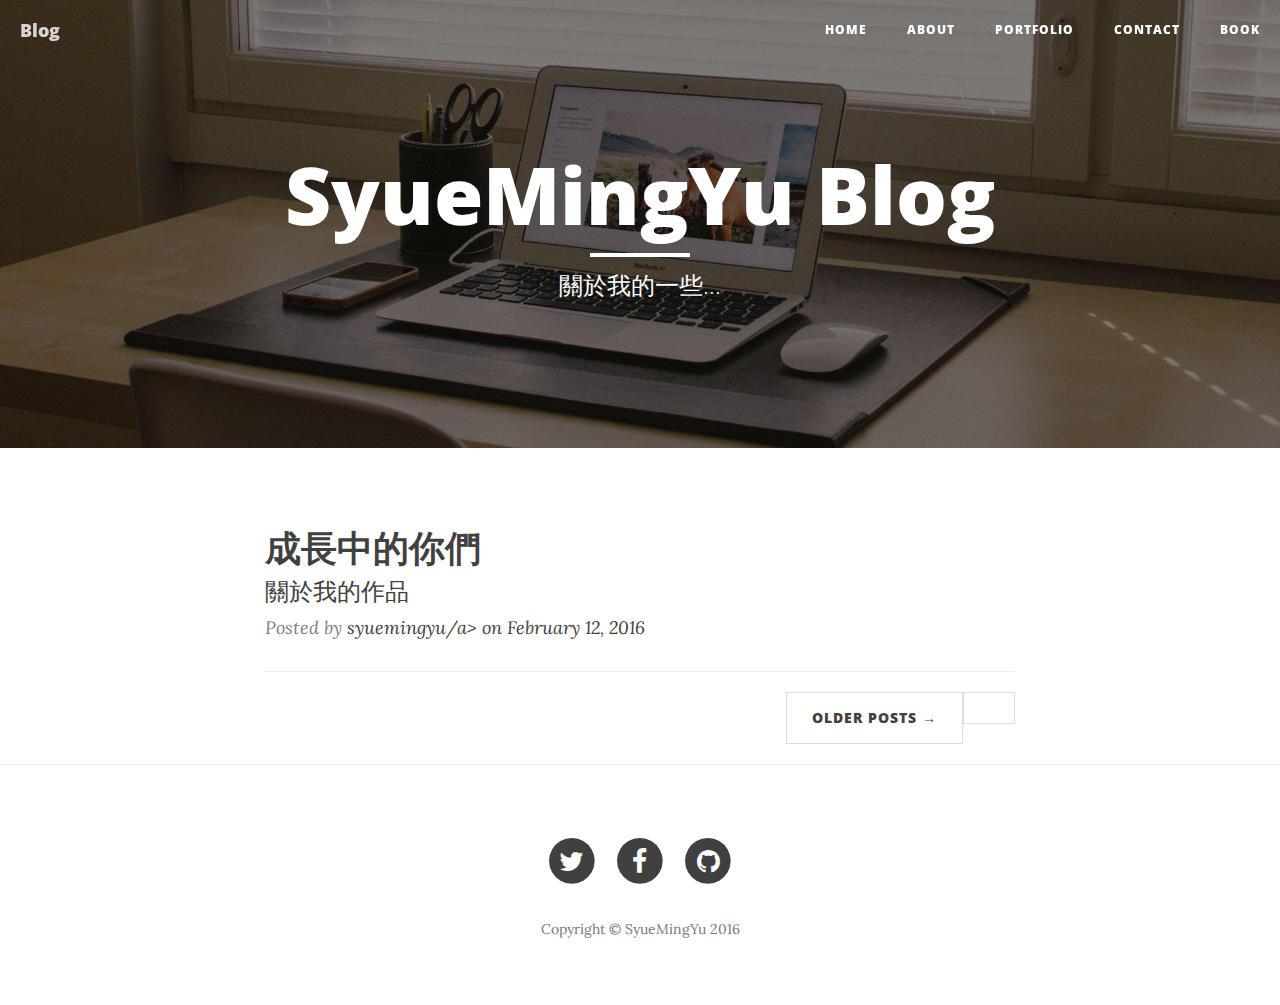
<file: index.html>
<!DOCTYPE html>
<html lang="en">

<head>

    <meta charset="utf-8">
    <meta http-equiv="X-UA-Compatible" content="IE=edge">
    <meta name="viewport" content="width=device-width, initial-scale=1">
    <meta name="description" content="">
    <meta name="author" content="">

    <title>Clean Blog</title>

    <!-- Bootstrap Core CSS -->
    <link href="css/bootstrap.min.css" rel="stylesheet">

    <!-- Custom CSS -->
    <link href="css/clean-blog.min.css" rel="stylesheet">

    <!-- Custom Fonts -->
    <link href="http://maxcdn.bootstrapcdn.com/font-awesome/4.1.0/css/font-awesome.min.css" rel="stylesheet" type="text/css">
    <link href='http://fonts.googleapis.com/css?family=Lora:400,700,400italic,700italic' rel='stylesheet' type='text/css'>
    <link href='http://fonts.googleapis.com/css?family=Open+Sans:300italic,400italic,600italic,700italic,800italic,400,300,600,700,800' rel='stylesheet' type='text/css'>

    <!-- HTML5 Shim and Respond.js IE8 support of HTML5 elements and media queries -->
    <!-- WARNING: Respond.js doesn't work if you view the page via file:// -->
    <!--[if lt IE 9]>
        <script src="https://oss.maxcdn.com/libs/html5shiv/3.7.0/html5shiv.js"></script>
        <script src="https://oss.maxcdn.com/libs/respond.js/1.4.2/respond.min.js"></script>
    <![endif]-->

</head>

<body>

    <!-- Navigation -->
    <nav class="navbar navbar-default navbar-custom navbar-fixed-top">
        <div class="container-fluid">
            <!-- Brand and toggle get grouped for better mobile display -->
            <div class="navbar-header page-scroll">
                <button type="button" class="navbar-toggle" data-toggle="collapse" data-target="#bs-example-navbar-collapse-1">
                    <span class="sr-only">Toggle navigation</span>
                    <span class="icon-bar"></span>
                    <span class="icon-bar"></span>
                    <span class="icon-bar"></span>
                </button>
                <a class="navbar-brand" href="index.html">Blog</a>
            </div>

            <!-- Collect the nav links, forms, and other content for toggling -->
            <div class="collapse navbar-collapse" id="bs-example-navbar-collapse-1">
                <ul class="nav navbar-nav navbar-right">
                    <li>
                        <a href="index.html">Home</a>
                    </li>
                    <li>
                        <a href="about.html">About</a>
                    </li>
                    <li>
                        <a href="post.html">Portfolio</a>
                    </li>
                    <li>
                        <a href="contact.html">Contact</a>
                    </li>
                    <li>
                        <a href="http://esz13555.github.io/esz135888.github.io/literature.html">Book</a>
                    </li>
                </ul>
            </div>
            <!-- /.navbar-collapse -->
        </div>
        <!-- /.container -->
    </nav>

    <!-- Page Header -->
    <!-- Set your background image for this header on the line below. -->
    <header class="intro-header" style="background-image: url('img/home-bg.jpg')">
        <div class="container">
            <div class="row">
                <div class="col-lg-8 col-lg-offset-2 col-md-10 col-md-offset-1">
                    <div class="site-heading">
                        <h1>SyueMingYu Blog</h1>
                        <hr class="small">
                        <span class="subheading">關於我的一些...</span>
                    </div>
                </div>
            </div>
        </div>
    </header>

    <!-- Main Content -->
    <div class="container">
        <div class="row">
            <div class="col-lg-8 col-lg-offset-2 col-md-10 col-md-offset-1">
                <div class="post-preview">
                    <a href="post.html">
                        <h2 class="post-title">
                            成長中的你們
                        </h2>
                        <h3 class="post-subtitle">
                            關於我的作品
                        </h3>
                    </a>
                    <p class="post-meta">Posted by <a href="#">syuemingyu/a> on February 12, 2016</p>
                </div>
                <hr>
                
                <!-- Pager -->
                <ul class="pager">
                    <li class="next">
                        <a href="#">Older Posts &rarr;</a>
                    </li>
                </ul>
            </div>
        </div>
    </div>

    <hr>

    <!-- Footer -->
    <footer>
        <div class="container">
            <div class="row">
                <div class="col-lg-8 col-lg-offset-2 col-md-10 col-md-offset-1">
                    <ul class="list-inline text-center">
                        <li>
                            <a href="#">
                                <span class="fa-stack fa-lg">
                                    <i class="fa fa-circle fa-stack-2x"></i>
                                    <i class="fa fa-twitter fa-stack-1x fa-inverse"></i>
                                </span>
                            </a>
                        </li>
                        <li>
                            <a href="https://www.facebook.com/profile.php?id=100001984587696">
                                <span class="fa-stack fa-lg">
                                    <i class="fa fa-circle fa-stack-2x"></i>
                                    <i class="fa fa-facebook fa-stack-1x fa-inverse"></i>
                                </span>
                            </a>
                        </li>
                        <li>
                            <a href="#">
                                <span class="fa-stack fa-lg">
                                    <i class="fa fa-circle fa-stack-2x"></i>
                                    <i class="fa fa-github fa-stack-1x fa-inverse"></i>
                                </span>
                            </a>
                        </li>
                    </ul>
                    <p class="copyright text-muted">Copyright &copy; SyueMingYu 2016</p>
                </div>
            </div>
        </div>
    </footer>

    <!-- jQuery -->
    <script src="js/jquery.js"></script>

    <!-- Bootstrap Core JavaScript -->
    <script src="js/bootstrap.min.js"></script>

    <!-- Custom Theme JavaScript -->
    <script src="js/clean-blog.min.js"></script>

</body>

</html>
</file>
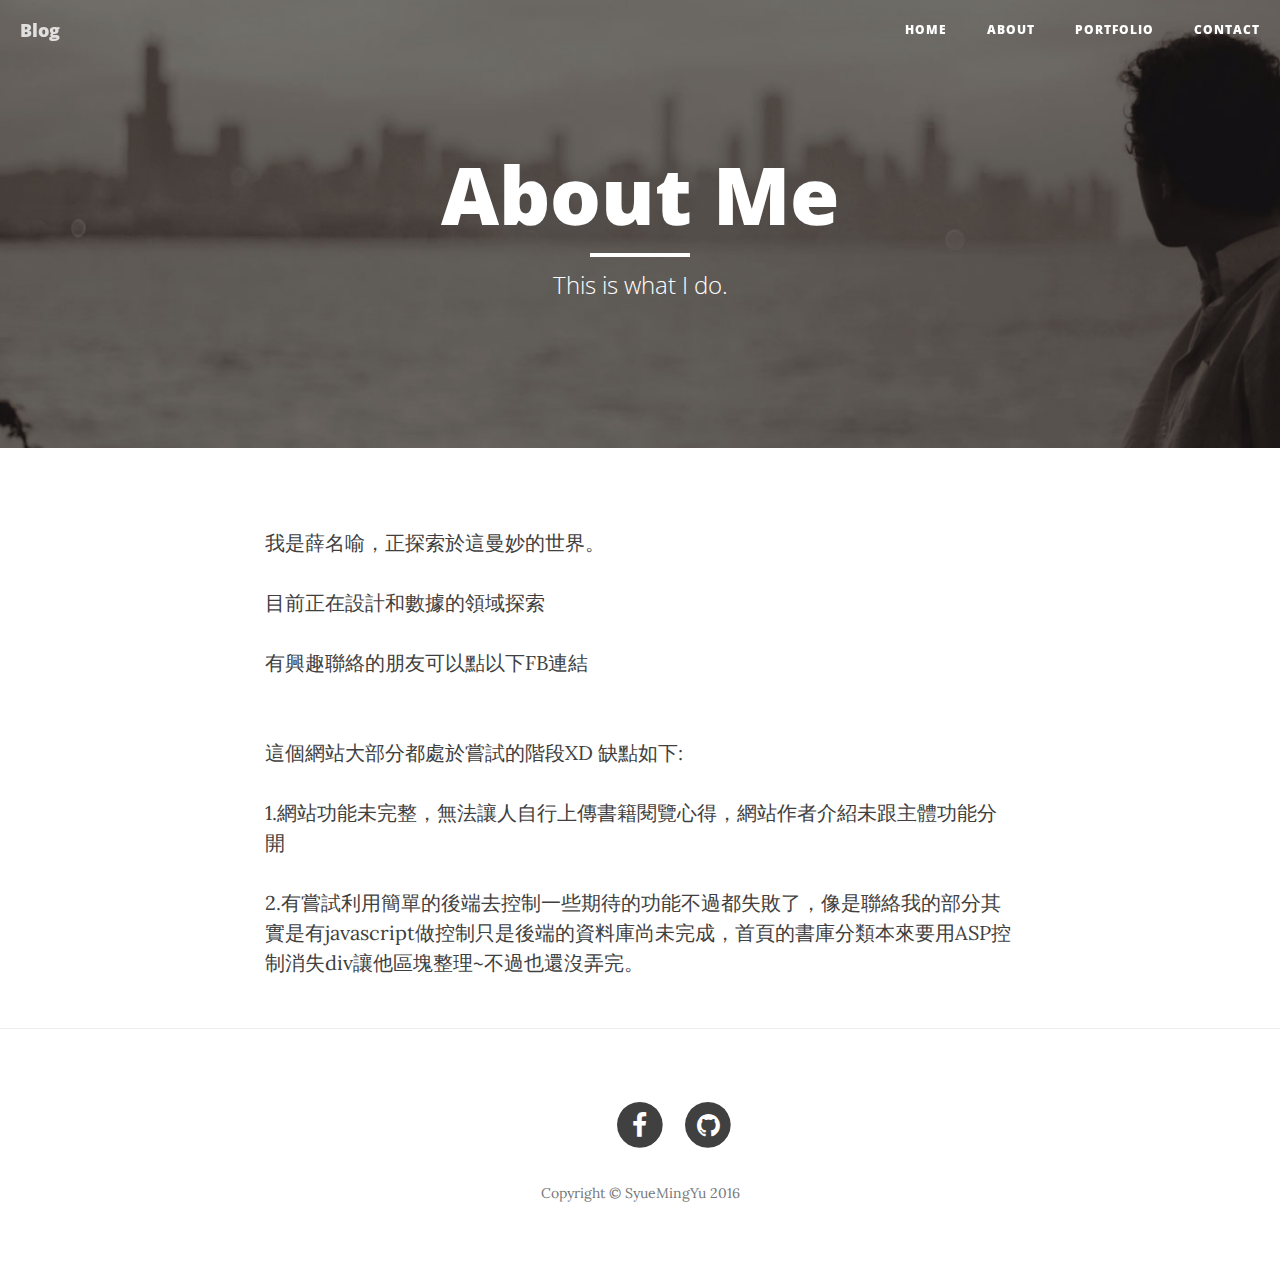
<file: about.html>
<!DOCTYPE html>
<html lang="en">

<head>

    <meta charset="utf-8">
    <meta http-equiv="X-UA-Compatible" content="IE=edge">
    <meta name="viewport" content="width=device-width, initial-scale=1">
    <meta name="description" content="">
    <meta name="author" content="">

    <title>Clean Blog - About</title>

    <!-- Bootstrap Core CSS -->
    <link href="css/bootstrap.min.css" rel="stylesheet">

    <!-- Custom CSS -->
    <link href="css/clean-blog.min.css" rel="stylesheet">

    <!-- Custom Fonts -->
    <link href="http://maxcdn.bootstrapcdn.com/font-awesome/4.1.0/css/font-awesome.min.css" rel="stylesheet" type="text/css">
    <link href='http://fonts.googleapis.com/css?family=Lora:400,700,400italic,700italic' rel='stylesheet' type='text/css'>
    <link href='http://fonts.googleapis.com/css?family=Open+Sans:300italic,400italic,600italic,700italic,800italic,400,300,600,700,800' rel='stylesheet' type='text/css'>

    <!-- HTML5 Shim and Respond.js IE8 support of HTML5 elements and media queries -->
    <!-- WARNING: Respond.js doesn't work if you view the page via file:// -->
    <!--[if lt IE 9]>
        <script src="https://oss.maxcdn.com/libs/html5shiv/3.7.0/html5shiv.js"></script>
        <script src="https://oss.maxcdn.com/libs/respond.js/1.4.2/respond.min.js"></script>
    <![endif]-->

</head>

<body>

    <!-- Navigation -->
    <nav class="navbar navbar-default navbar-custom navbar-fixed-top">
        <div class="container-fluid">
            <!-- Brand and toggle get grouped for better mobile display -->
            <div class="navbar-header page-scroll">
                <button type="button" class="navbar-toggle" data-toggle="collapse" data-target="#bs-example-navbar-collapse-1">
                    <span class="sr-only">Toggle navigation</span>
                    <span class="icon-bar"></span>
                    <span class="icon-bar"></span>
                    <span class="icon-bar"></span>
                </button>
                <a class="navbar-brand" href="index.html">Blog</a>
            </div>

            <!-- Collect the nav links, forms, and other content for toggling -->
            <div class="collapse navbar-collapse" id="bs-example-navbar-collapse-1">
                <ul class="nav navbar-nav navbar-right">
                    <li>
                        <a href="index.html">Home</a>
                    </li>
                    <li>
                        <a href="about.html">About</a>
                    </li>
                    <li>
                        <a href="post.html">Portfolio</a>
                    </li>
                    <li>
                        <a href="contact.html">Contact</a>
                    </li>
                </ul>
            </div>
            <!-- /.navbar-collapse -->
        </div>
        <!-- /.container -->
    </nav>

    <!-- Page Header -->
    <!-- Set your background image for this header on the line below. -->
    <header class="intro-header" style="background-image: url('img/about-bg.jpg')">
        <div class="container">
            <div class="row">
                <div class="col-lg-8 col-lg-offset-2 col-md-10 col-md-offset-1">
                    <div class="page-heading">
                        <h1>About Me</h1>
                        <hr class="small">
                        <span class="subheading">This is what I do.</span>
                    </div>
                </div>
            </div>
        </div>
    </header>

    <!-- Main Content -->
    <div class="container">
        <div class="row">
            <div class="col-lg-8 col-lg-offset-2 col-md-10 col-md-offset-1">
                <p>我是薛名喻，正探索於這曼妙的世界。</p>
                <p>目前正在設計和數據的領域探索</p>
                <p>有興趣聯絡的朋友可以點以下FB連結</p>
            </div>
        </div>
    </div>
    <div class="container">
        <div class="row">
            <div class="col-lg-8 col-lg-offset-2 col-md-10 col-md-offset-1">
                <p>這個網站大部分都處於嘗試的階段XD 缺點如下:</p>
                <p>1.網站功能未完整，無法讓人自行上傳書籍閱覽心得，網站作者介紹未跟主體功能分開</p>
                <p>2.有嘗試利用簡單的後端去控制一些期待的功能不過都失敗了，像是聯絡我的部分其實是有javascript做控制只是後端的資料庫尚未完成，首頁的書庫分類本來要用ASP控制消失div讓他區塊整理~不過也還沒弄完。</p>
            </div>
        </div>
    </div>

    <hr>

    <!-- Footer -->
    <footer>
        <div class="container">
            <div class="row">
                <div class="col-lg-8 col-lg-offset-2 col-md-10 col-md-offset-1">
                    <ul class="list-inline text-center">
                        <li>
                            <a href="#">
                                <span class="fa-stack fa-lg">
                                    <i class="fa fa-twitter fa-stack-1x fa-inverse"></i>
                                    <i class="fa fa-twitter fa-stack-1x fa-inverse"></i>
                                </span>
                            </a>
                        </li>
                        <li>
                            <a href="https://www.facebook.com/profile.php?id=100001984587696">
                                <span class="fa-stack fa-lg">
                                    <i class="fa fa-circle fa-stack-2x"></i>
                                    <i class="fa fa-facebook fa-stack-1x fa-inverse"></i>
                                </span>
                            </a>
                        </li>
                        <li>
                            <a href="#">
                                <span class="fa-stack fa-lg">
                                    <i class="fa fa-circle fa-stack-2x"></i>
                                    <i class="fa fa-github fa-stack-1x fa-inverse"></i>
                                </span>
                            </a>
                        </li>
                    </ul>
                    <p class="copyright text-muted">Copyright &copy; SyueMingYu 2016</p>
                </div>
            </div>
        </div>
    </footer>

    <!-- jQuery -->
    <script src="js/jquery.js"></script>

    <!-- Bootstrap Core JavaScript -->
    <script src="js/bootstrap.min.js"></script>

    <!-- Custom Theme JavaScript -->
    <script src="js/clean-blog.min.js"></script>

</body>

</html>
</file>
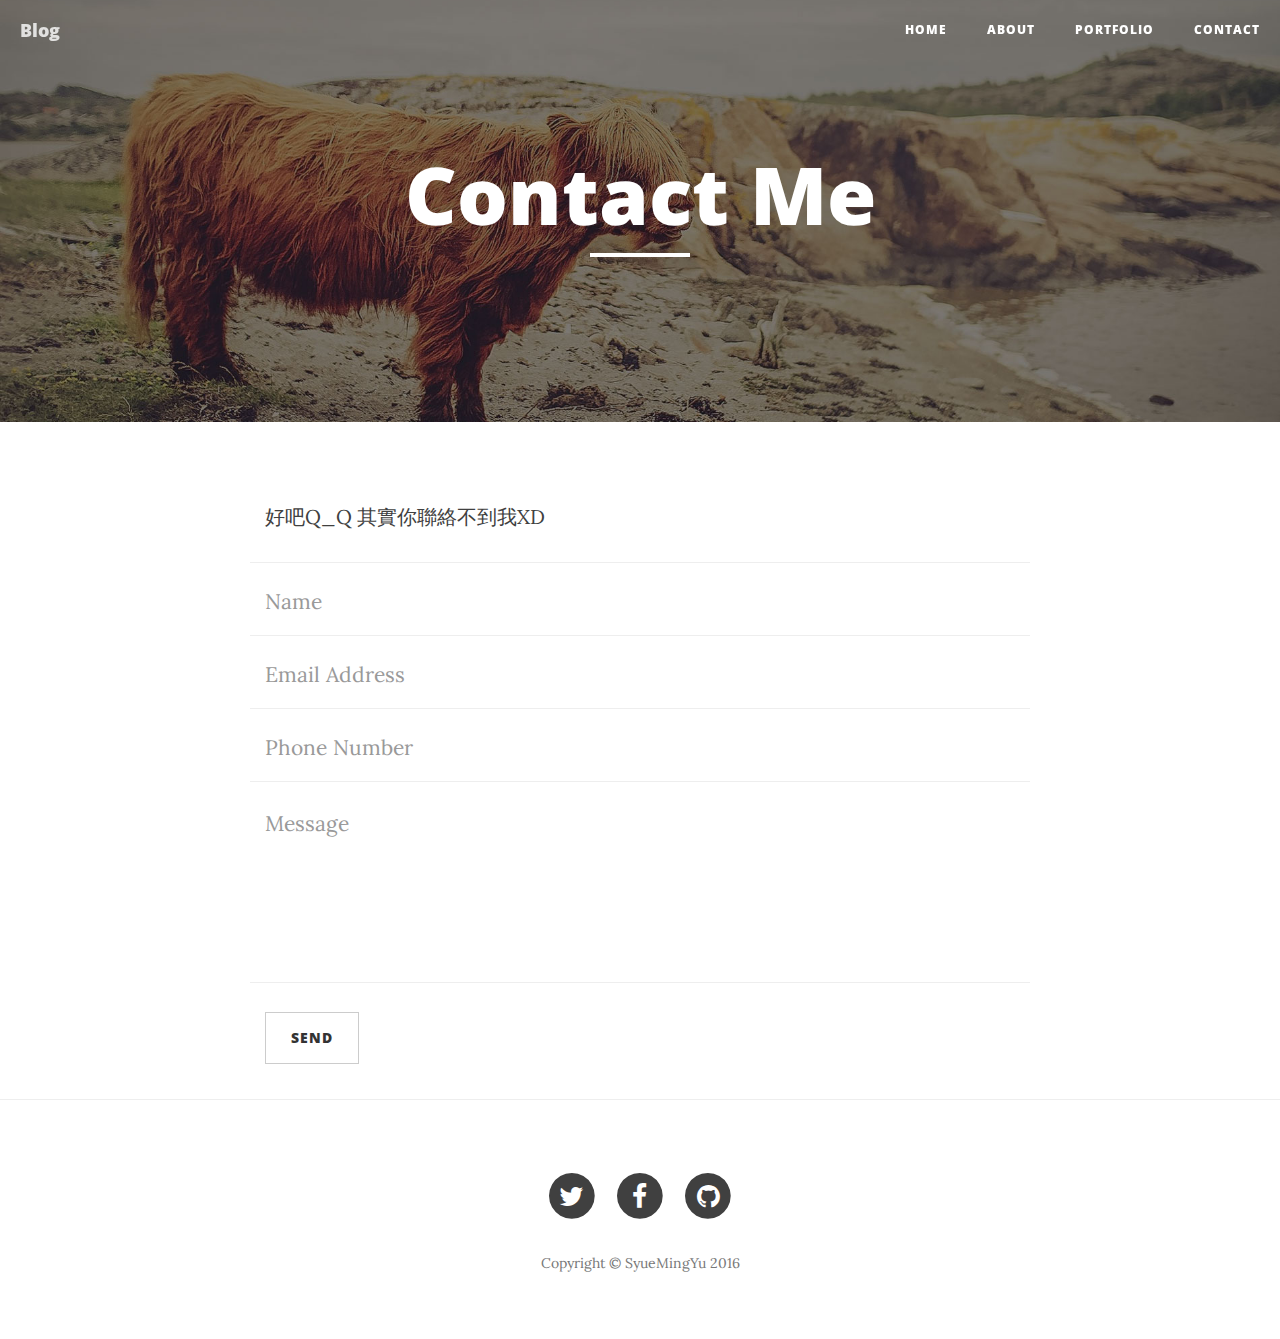
<file: contact.html>
<!DOCTYPE html>
<html lang="en">

<head>

    <meta charset="utf-8">
    <meta http-equiv="X-UA-Compatible" content="IE=edge">
    <meta name="viewport" content="width=device-width, initial-scale=1">
    <meta name="description" content="">
    <meta name="author" content="">

    <title>Clean Blog - Contact</title>

    <!-- Bootstrap Core CSS -->
    <link href="css/bootstrap.min.css" rel="stylesheet">

    <!-- Custom CSS -->
    <link href="css/clean-blog.min.css" rel="stylesheet">

    <!-- Custom Fonts -->
    <link href="http://maxcdn.bootstrapcdn.com/font-awesome/4.1.0/css/font-awesome.min.css" rel="stylesheet" type="text/css">
    <link href='http://fonts.googleapis.com/css?family=Lora:400,700,400italic,700italic' rel='stylesheet' type='text/css'>
    <link href='http://fonts.googleapis.com/css?family=Open+Sans:300italic,400italic,600italic,700italic,800italic,400,300,600,700,800' rel='stylesheet' type='text/css'>

    <!-- HTML5 Shim and Respond.js IE8 support of HTML5 elements and media queries -->
    <!-- WARNING: Respond.js doesn't work if you view the page via file:// -->
    <!--[if lt IE 9]>
        <script src="https://oss.maxcdn.com/libs/html5shiv/3.7.0/html5shiv.js"></script>
        <script src="https://oss.maxcdn.com/libs/respond.js/1.4.2/respond.min.js"></script>
    <![endif]-->

</head>

<body>

    <!-- Navigation -->
    <nav class="navbar navbar-default navbar-custom navbar-fixed-top">
        <div class="container-fluid">
            <!-- Brand and toggle get grouped for better mobile display -->
            <div class="navbar-header page-scroll">
                <button type="button" class="navbar-toggle" data-toggle="collapse" data-target="#bs-example-navbar-collapse-1">
                    <span class="sr-only">Toggle navigation</span>
                    <span class="icon-bar"></span>
                    <span class="icon-bar"></span>
                    <span class="icon-bar"></span>
                </button>
                <a class="navbar-brand" href="index.html">Blog</a>
            </div>

            <!-- Collect the nav links, forms, and other content for toggling -->
            <div class="collapse navbar-collapse" id="bs-example-navbar-collapse-1">
                <ul class="nav navbar-nav navbar-right">
                    <li>
                        <a href="index.html">Home</a>
                    </li>
                    <li>
                        <a href="about.html">About</a>
                    </li>
                    <li>
                        <a href="post.html">Portfolio</a>
                    </li>
                    <li>
                        <a href="contact.html">Contact</a>
                    </li>
                </ul>
            </div>
            <!-- /.navbar-collapse -->
        </div>
        <!-- /.container -->
    </nav>

    <!-- Page Header -->
    <!-- Set your background image for this header on the line below. -->
    <header class="intro-header" style="background-image: url('img/contact-bg.jpg')">
        <div class="container">
            <div class="row">
                <div class="col-lg-8 col-lg-offset-2 col-md-10 col-md-offset-1">
                    <div class="page-heading">
                        <h1>Contact Me</h1>
                        <hr class="small">
                        <span class="subheading"></span>
                    </div>
                </div>
            </div>
        </div>
    </header>

    <!-- Main Content -->
    <div class="container">
        <div class="row">
            <div class="col-lg-8 col-lg-offset-2 col-md-10 col-md-offset-1">
                <p>好吧Q_Q 其實你聯絡不到我XD</p>
                <!-- Contact Form - Enter your email address on line 19 of the mail/contact_me.php file to make this form work. -->
                <!-- WARNING: Some web hosts do not allow emails to be sent through forms to common mail hosts like Gmail or Yahoo. It's recommended that you use a private domain email address! -->
                <!-- NOTE: To use the contact form, your site must be on a live web host with PHP! The form will not work locally! -->
                <form name="sentMessage" id="contactForm" novalidate>
                    <div class="row control-group">
                        <div class="form-group col-xs-12 floating-label-form-group controls">
                            <label>Name</label>
                            <input type="text" class="form-control" placeholder="Name" id="name" required data-validation-required-message="Please enter your name.">
                            <p class="help-block text-danger"></p>
                        </div>
                    </div>
                    <div class="row control-group">
                        <div class="form-group col-xs-12 floating-label-form-group controls">
                            <label>Email Address</label>
                            <input type="email" class="form-control" placeholder="Email Address" id="email" required data-validation-required-message="Please enter your email address.">
                            <p class="help-block text-danger"></p>
                        </div>
                    </div>
                    <div class="row control-group">
                        <div class="form-group col-xs-12 floating-label-form-group controls">
                            <label>Phone Number</label>
                            <input type="tel" class="form-control" placeholder="Phone Number" id="phone" required data-validation-required-message="Please enter your phone number.">
                            <p class="help-block text-danger"></p>
                        </div>
                    </div>
                    <div class="row control-group">
                        <div class="form-group col-xs-12 floating-label-form-group controls">
                            <label>Message</label>
                            <textarea rows="5" class="form-control" placeholder="Message" id="message" required data-validation-required-message="Please enter a message."></textarea>
                            <p class="help-block text-danger"></p>
                        </div>
                    </div>
                    <br>
                    <div id="success"></div>
                    <div class="row">
                        <div class="form-group col-xs-12">
                            <button type="submit" class="btn btn-default">Send</button>
                        </div>
                    </div>
                </form>
            </div>
        </div>
    </div>

    <hr>

    <!-- Footer -->
    <footer>
        <div class="container">
            <div class="row">
                <div class="col-lg-8 col-lg-offset-2 col-md-10 col-md-offset-1">
                    <ul class="list-inline text-center">
                        <li>
                            <a href="#">
                                <span class="fa-stack fa-lg">
                                    <i class="fa fa-circle fa-stack-2x"></i>
                                    <i class="fa fa-twitter fa-stack-1x fa-inverse"></i>
                                </span>
                            </a>
                        </li>
                        <li>
                            <a href="https://www.facebook.com/profile.php?id=100001984587696">
                                <span class="fa-stack fa-lg">
                                    <i class="fa fa-circle fa-stack-2x"></i>
                                    <i class="fa fa-facebook fa-stack-1x fa-inverse"></i>
                                </span>
                            </a>
                        </li>
                        <li>
                            <a href="#">
                                <span class="fa-stack fa-lg">
                                    <i class="fa fa-circle fa-stack-2x"></i>
                                    <i class="fa fa-github fa-stack-1x fa-inverse"></i>
                                </span>
                            </a>
                        </li>
                    </ul>
                    <p class="copyright text-muted">Copyright &copy; SyueMingYu 2016</p>
                </div>
            </div>
        </div>
    </footer>

    <!-- jQuery -->
    <script src="js/jquery.js"></script>

    <!-- Bootstrap Core JavaScript -->
    <script src="js/bootstrap.min.js"></script>

    <!-- Custom Theme JavaScript -->
    <script src="js/clean-blog.min.js"></script>

</body>

</html>
</file>
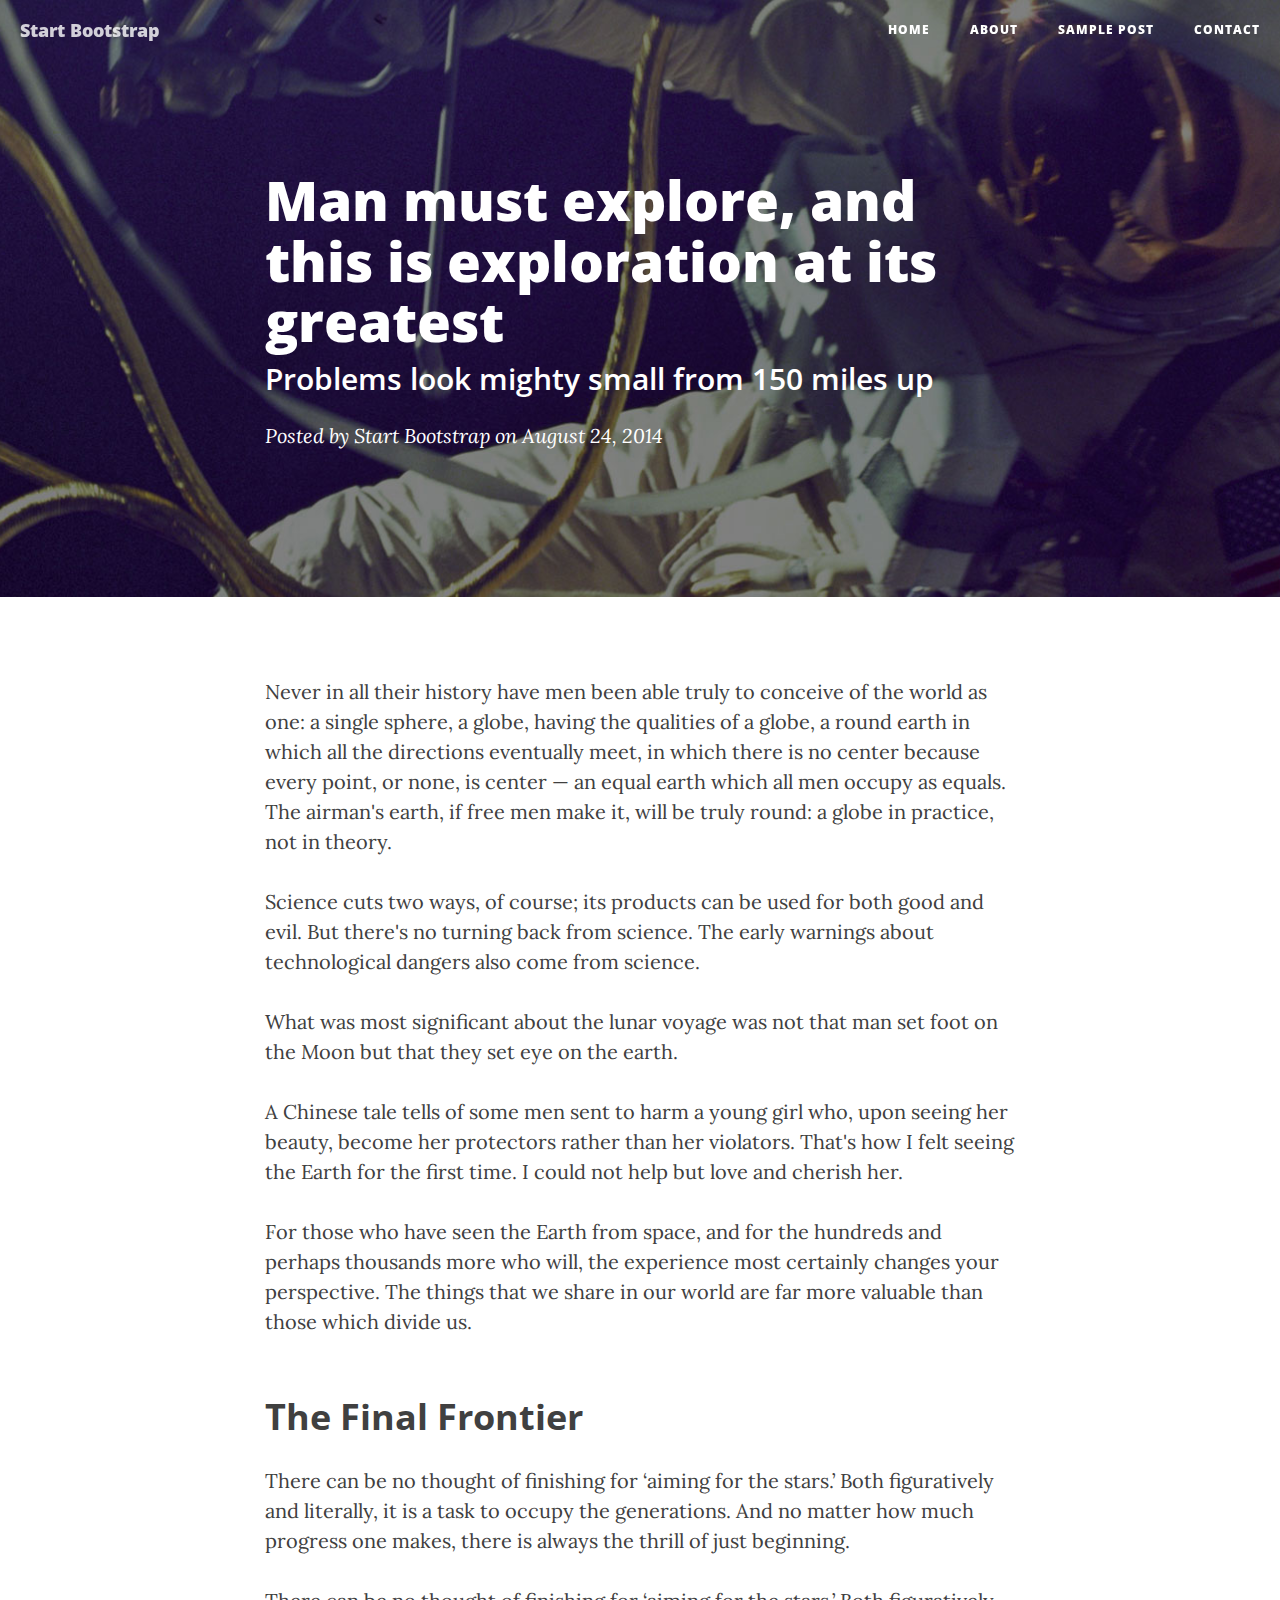
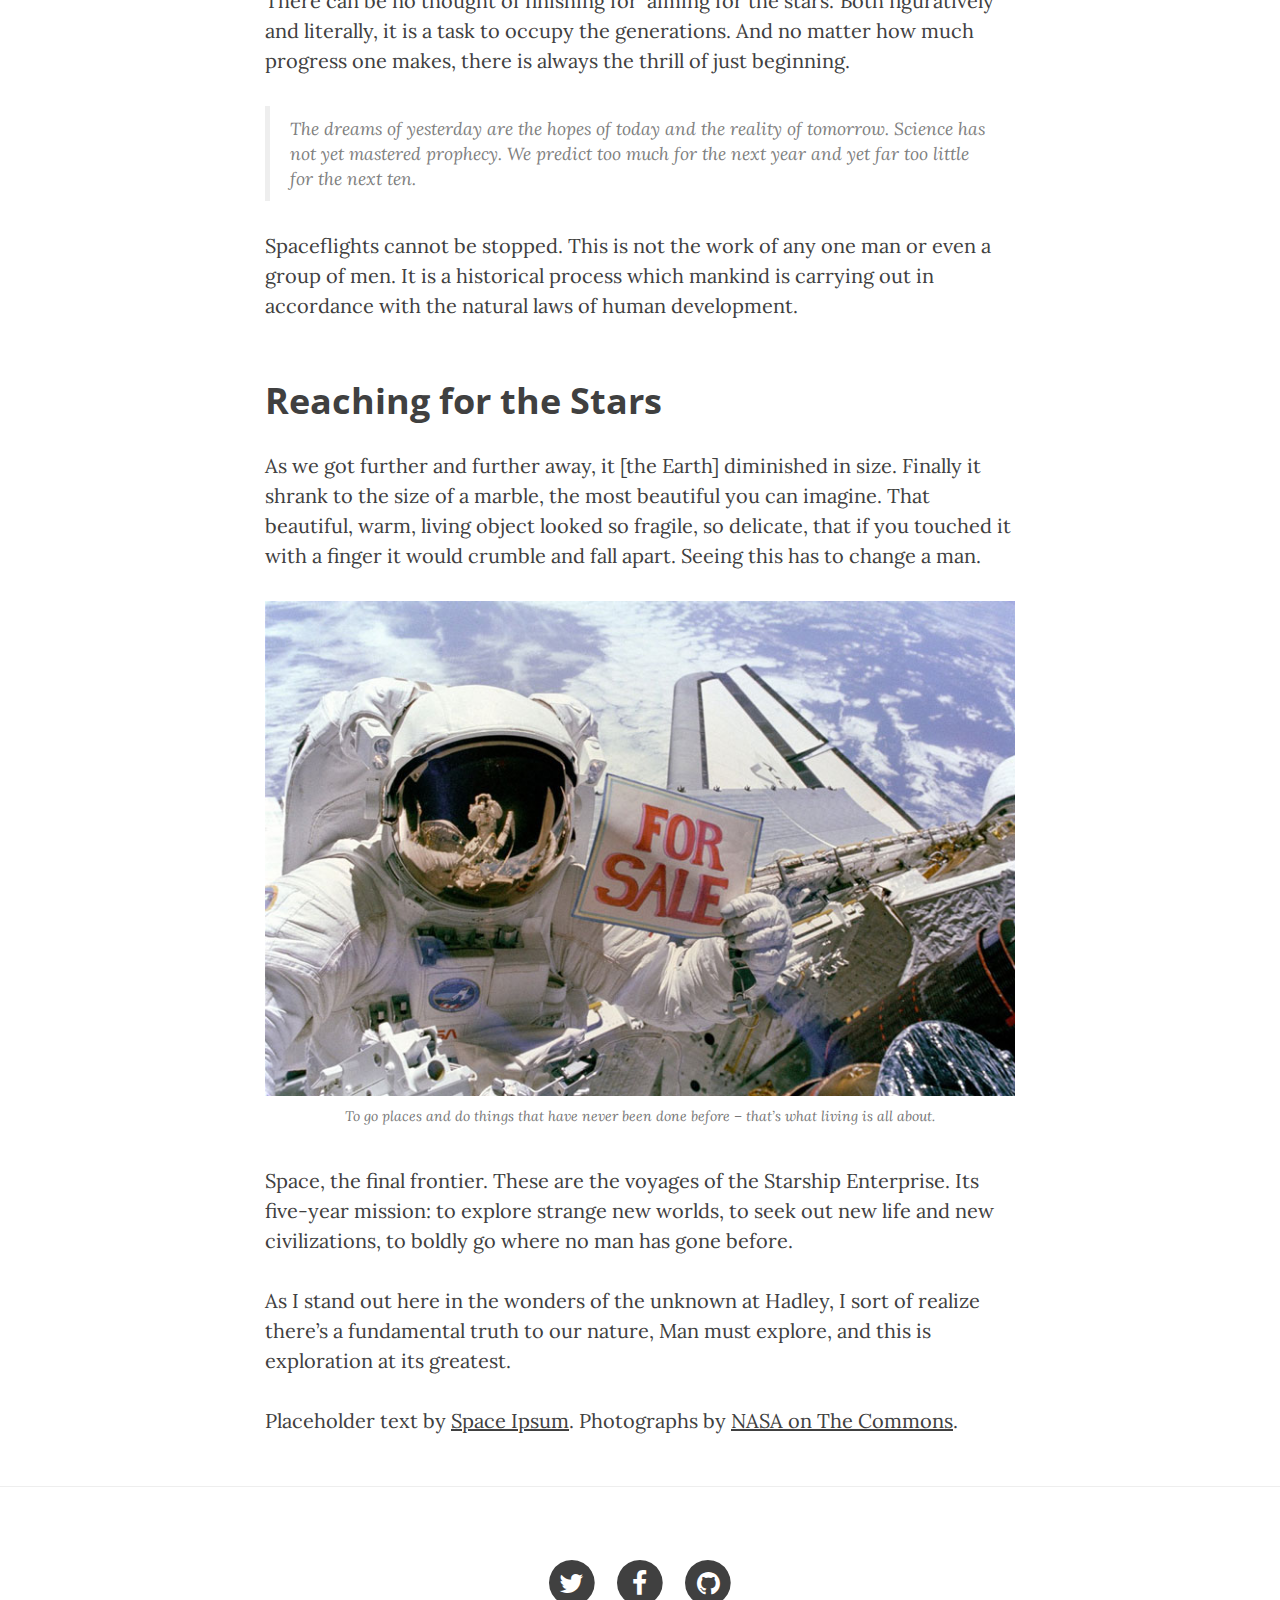
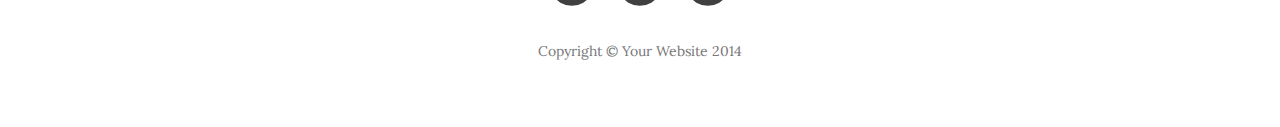
<file: post1.html>
<!DOCTYPE html>
<html lang="en">

<head>

    <meta charset="utf-8">
    <meta http-equiv="X-UA-Compatible" content="IE=edge">
    <meta name="viewport" content="width=device-width, initial-scale=1">
    <meta name="description" content="">
    <meta name="author" content="">

    <title>Clean Blog - Sample Post</title>

    <!-- Bootstrap Core CSS -->
    <link href="css/bootstrap.min.css" rel="stylesheet">

    <!-- Custom CSS -->
    <link href="css/clean-blog.min.css" rel="stylesheet">

    <!-- Custom Fonts -->
    <link href="http://maxcdn.bootstrapcdn.com/font-awesome/4.1.0/css/font-awesome.min.css" rel="stylesheet" type="text/css">
    <link href='http://fonts.googleapis.com/css?family=Lora:400,700,400italic,700italic' rel='stylesheet' type='text/css'>
    <link href='http://fonts.googleapis.com/css?family=Open+Sans:300italic,400italic,600italic,700italic,800italic,400,300,600,700,800' rel='stylesheet' type='text/css'>

    <!-- HTML5 Shim and Respond.js IE8 support of HTML5 elements and media queries -->
    <!-- WARNING: Respond.js doesn't work if you view the page via file:// -->
    <!--[if lt IE 9]>
        <script src="https://oss.maxcdn.com/libs/html5shiv/3.7.0/html5shiv.js"></script>
        <script src="https://oss.maxcdn.com/libs/respond.js/1.4.2/respond.min.js"></script>
    <![endif]-->

</head>

<body>

    <!-- Navigation -->
    <nav class="navbar navbar-default navbar-custom navbar-fixed-top">
        <div class="container-fluid">
            <!-- Brand and toggle get grouped for better mobile display -->
            <div class="navbar-header page-scroll">
                <button type="button" class="navbar-toggle" data-toggle="collapse" data-target="#bs-example-navbar-collapse-1">
                    <span class="sr-only">Toggle navigation</span>
                    <span class="icon-bar"></span>
                    <span class="icon-bar"></span>
                    <span class="icon-bar"></span>
                </button>
                <a class="navbar-brand" href="index.html">Start Bootstrap</a>
            </div>

            <!-- Collect the nav links, forms, and other content for toggling -->
            <div class="collapse navbar-collapse" id="bs-example-navbar-collapse-1">
                <ul class="nav navbar-nav navbar-right">
                    <li>
                        <a href="index.html">Home</a>
                    </li>
                    <li>
                        <a href="about.html">About</a>
                    </li>
                    <li>
                        <a href="post.html">Sample Post</a>
                    </li>
                    <li>
                        <a href="contact.html">Contact</a>
                    </li>
                </ul>
            </div>
            <!-- /.navbar-collapse -->
        </div>
        <!-- /.container -->
    </nav>

    <!-- Page Header -->
    <!-- Set your background image for this header on the line below. -->
    <header class="intro-header" style="background-image: url('img/post-bg.jpg')">
        <div class="container">
            <div class="row">
                <div class="col-lg-8 col-lg-offset-2 col-md-10 col-md-offset-1">
                    <div class="post-heading">
                        <h1>Man must explore, and this is exploration at its greatest</h1>
                        <h2 class="subheading">Problems look mighty small from 150 miles up</h2>
                        <span class="meta">Posted by <a href="#">Start Bootstrap</a> on August 24, 2014</span>
                    </div>
                </div>
            </div>
        </div>
    </header>

    <!-- Post Content -->
    <article>
        <div class="container">
            <div class="row">
                <div class="col-lg-8 col-lg-offset-2 col-md-10 col-md-offset-1">
                    <p>Never in all their history have men been able truly to conceive of the world as one: a single sphere, a globe, having the qualities of a globe, a round earth in which all the directions eventually meet, in which there is no center because every point, or none, is center — an equal earth which all men occupy as equals. The airman's earth, if free men make it, will be truly round: a globe in practice, not in theory.</p>

                    <p>Science cuts two ways, of course; its products can be used for both good and evil. But there's no turning back from science. The early warnings about technological dangers also come from science.</p>

                    <p>What was most significant about the lunar voyage was not that man set foot on the Moon but that they set eye on the earth.</p>

                    <p>A Chinese tale tells of some men sent to harm a young girl who, upon seeing her beauty, become her protectors rather than her violators. That's how I felt seeing the Earth for the first time. I could not help but love and cherish her.</p>

                    <p>For those who have seen the Earth from space, and for the hundreds and perhaps thousands more who will, the experience most certainly changes your perspective. The things that we share in our world are far more valuable than those which divide us.</p>

                    <h2 class="section-heading">The Final Frontier</h2>

                    <p>There can be no thought of finishing for ‘aiming for the stars.’ Both figuratively and literally, it is a task to occupy the generations. And no matter how much progress one makes, there is always the thrill of just beginning.</p>

                    <p>There can be no thought of finishing for ‘aiming for the stars.’ Both figuratively and literally, it is a task to occupy the generations. And no matter how much progress one makes, there is always the thrill of just beginning.</p>

                    <blockquote>The dreams of yesterday are the hopes of today and the reality of tomorrow. Science has not yet mastered prophecy. We predict too much for the next year and yet far too little for the next ten.</blockquote>

                    <p>Spaceflights cannot be stopped. This is not the work of any one man or even a group of men. It is a historical process which mankind is carrying out in accordance with the natural laws of human development.</p>

                    <h2 class="section-heading">Reaching for the Stars</h2>

                    <p>As we got further and further away, it [the Earth] diminished in size. Finally it shrank to the size of a marble, the most beautiful you can imagine. That beautiful, warm, living object looked so fragile, so delicate, that if you touched it with a finger it would crumble and fall apart. Seeing this has to change a man.</p>

                    <a href="#">
                        <img class="img-responsive" src="img/post-sample-image.jpg" alt="">
                    </a>
                    <span class="caption text-muted">To go places and do things that have never been done before – that’s what living is all about.</span>

                    <p>Space, the final frontier. These are the voyages of the Starship Enterprise. Its five-year mission: to explore strange new worlds, to seek out new life and new civilizations, to boldly go where no man has gone before.</p>

                    <p>As I stand out here in the wonders of the unknown at Hadley, I sort of realize there’s a fundamental truth to our nature, Man must explore, and this is exploration at its greatest.</p>

                    <p>Placeholder text by <a href="http://spaceipsum.com/">Space Ipsum</a>. Photographs by <a href="https://www.flickr.com/photos/nasacommons/">NASA on The Commons</a>.</p>
                </div>
            </div>
        </div>
    </article>

    <hr>

    <!-- Footer -->
    <footer>
        <div class="container">
            <div class="row">
                <div class="col-lg-8 col-lg-offset-2 col-md-10 col-md-offset-1">
                    <ul class="list-inline text-center">
                        <li>
                            <a href="#">
                                <span class="fa-stack fa-lg">
                                    <i class="fa fa-circle fa-stack-2x"></i>
                                    <i class="fa fa-twitter fa-stack-1x fa-inverse"></i>
                                </span>
                            </a>
                        </li>
                        <li>
                            <a href="#">
                                <span class="fa-stack fa-lg">
                                    <i class="fa fa-circle fa-stack-2x"></i>
                                    <i class="fa fa-facebook fa-stack-1x fa-inverse"></i>
                                </span>
                            </a>
                        </li>
                        <li>
                            <a href="#">
                                <span class="fa-stack fa-lg">
                                    <i class="fa fa-circle fa-stack-2x"></i>
                                    <i class="fa fa-github fa-stack-1x fa-inverse"></i>
                                </span>
                            </a>
                        </li>
                    </ul>
                    <p class="copyright text-muted">Copyright &copy; Your Website 2014</p>
                </div>
            </div>
        </div>
    </footer>

    <!-- jQuery -->
    <script src="js/jquery.js"></script>

    <!-- Bootstrap Core JavaScript -->
    <script src="js/bootstrap.min.js"></script>

    <!-- Custom Theme JavaScript -->
    <script src="js/clean-blog.min.js"></script>

</body>

</html>
</file>
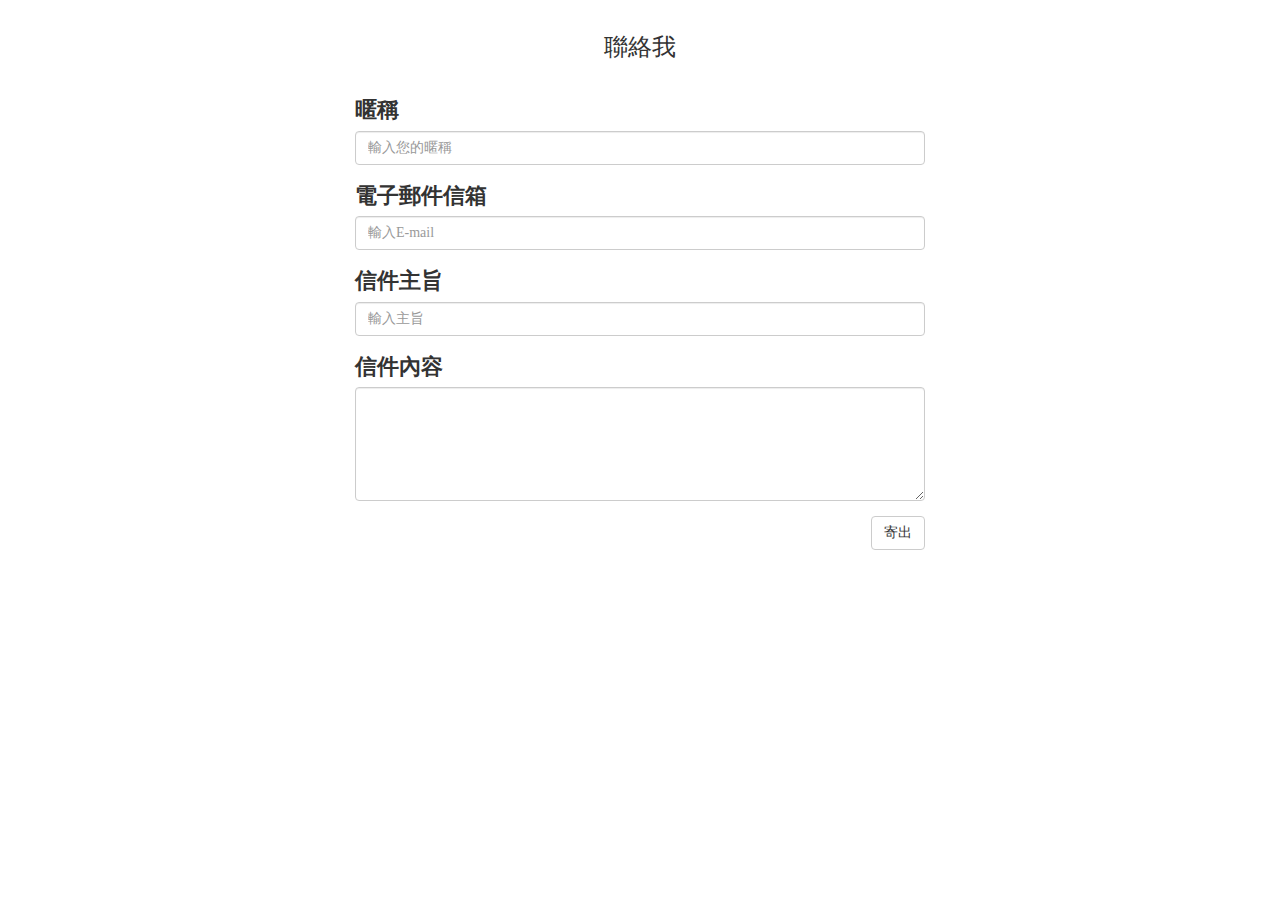
<file: mail/mail.html>
<html xmlns="http://www.w3.org/1999/xhtml">
<head>
<!-- Latest compiled and minified CSS -->
<link rel="stylesheet" href="https://maxcdn.bootstrapcdn.com/bootstrap/3.3.4/css/bootstrap.min.css">
<meta http-equiv="Content-Type" content="text/html; charset=utf-8" />
<title>自動發送E-mail</title>
<style>
.mail .container{
 width:600px; 
}
.mail{
 font-family:微軟正黑體;
 font-size:22px;
}
</style>
</head>

<body>
<div class="mail">
    <div class="container">
        <div class="header" style="text-align:center; font-size:24px; padding:30px 0">
        聯絡我
        </div>
    <form id="msg" name="msg" method="post" action="">
      <div class="form-group">
        <label for="nickname">暱稱</label>
        <input type="text" class="form-control" id="nickname" name="nickname" placeholder="輸入您的暱稱">
      </div>
      <div class="form-group">
        <label for="email">電子郵件信箱</label>
        <input type="email" class="form-control" id="email" name="email" placeholder="輸入E-mail">
      </div>
      <div class="form-group">
        <label for="subject">信件主旨</label>
        <input type="text" class="form-control" id="subject" name="subject" placeholder="輸入主旨">
      </div>
      <div class="form-group">
        <label for="content">信件內容</label>
        <textarea class="form-control" id="content" name="content" rows="5"></textarea>
      </div>
      <div align="right">
       <button type="submit" class="btn btn-default" >寄出</button>
      </div>
    </form>
    </div>
</div>
</body>



</html>
</file>
<file: css/clean-blog.min.css>
/*!
 * Clean Blog v1.0.0 (http://startbootstrap.com)
 * Copyright 2014 Start Bootstrap
 * Licensed under Apache 2.0 (https://github.com/IronSummitMedia/startbootstrap/blob/gh-pages/LICENSE)
 */

body{font-family:Lora,'Times New Roman',serif;font-size:20px;color:#404040}p{line-height:1.5;margin:30px 0}p a{text-decoration:underline}h1,h2,h3,h4,h5,h6{font-family:'Open Sans','Helvetica Neue',Helvetica,Arial,sans-serif;font-weight:800}a{color:#404040}a:hover,a:focus{color:#0085a1}a img:hover,a img:focus{cursor:zoom-in}blockquote{color:gray;font-style:italic}hr.small{max-width:100px;margin:15px auto;border-width:4px;border-color:#fff}.navbar-custom{position:absolute;top:0;left:0;width:100%;z-index:3;font-family:'Open Sans','Helvetica Neue',Helvetica,Arial,sans-serif}.navbar-custom .navbar-brand{font-weight:800}.navbar-custom .nav li a{text-transform:uppercase;font-size:12px;font-weight:800;letter-spacing:1px}@media only screen and (min-width:768px){.navbar-custom{background:0 0;border-bottom:1px solid transparent}.navbar-custom .navbar-brand{color:#fff;padding:20px}.navbar-custom .navbar-brand:hover,.navbar-custom .navbar-brand:focus{color:rgba(255,255,255,.8)}.navbar-custom .nav li a{color:#fff;padding:20px}.navbar-custom .nav li a:hover,.navbar-custom .nav li a:focus{color:rgba(255,255,255,.8)}}@media only screen and (min-width:1170px){.navbar-custom{-webkit-transition:background-color .3s;-moz-transition:background-color .3s;transition:background-color .3s;-webkit-transform:translate3d(0,0,0);-moz-transform:translate3d(0,0,0);-ms-transform:translate3d(0,0,0);-o-transform:translate3d(0,0,0);transform:translate3d(0,0,0);-webkit-backface-visibility:hidden;backface-visibility:hidden}.navbar-custom.is-fixed{position:fixed;top:-61px;background-color:rgba(255,255,255,.9);border-bottom:1px solid #f2f2f2;-webkit-transition:-webkit-transform .3s;-moz-transition:-moz-transform .3s;transition:transform .3s}.navbar-custom.is-fixed .navbar-brand{color:#404040}.navbar-custom.is-fixed .navbar-brand:hover,.navbar-custom.is-fixed .navbar-brand:focus{color:#0085a1}.navbar-custom.is-fixed .nav li a{color:#404040}.navbar-custom.is-fixed .nav li a:hover,.navbar-custom.is-fixed .nav li a:focus{color:#0085a1}.navbar-custom.is-visible{-webkit-transform:translate3d(0,100%,0);-moz-transform:translate3d(0,100%,0);-ms-transform:translate3d(0,100%,0);-o-transform:translate3d(0,100%,0);transform:translate3d(0,100%,0)}}.intro-header{background-color:gray;background:no-repeat center center;background-attachment:scroll;-webkit-background-size:cover;-moz-background-size:cover;background-size:cover;-o-background-size:cover;margin-bottom:50px}.intro-header .site-heading,.intro-header .post-heading,.intro-header .page-heading{padding:100px 0 50px;color:#fff}@media only screen and (min-width:768px){.intro-header .site-heading,.intro-header .post-heading,.intro-header .page-heading{padding:150px 0}}.intro-header .site-heading,.intro-header .page-heading{text-align:center}.intro-header .site-heading h1,.intro-header .page-heading h1{margin-top:0;font-size:50px}.intro-header .site-heading .subheading,.intro-header .page-heading .subheading{font-size:24px;line-height:1.1;display:block;font-family:'Open Sans','Helvetica Neue',Helvetica,Arial,sans-serif;font-weight:300;margin:10px 0 0}@media only screen and (min-width:768px){.intro-header .site-heading h1,.intro-header .page-heading h1{font-size:80px}}.intro-header .post-heading h1{font-size:35px}.intro-header .post-heading .subheading,.intro-header .post-heading .meta{line-height:1.1;display:block}.intro-header .post-heading .subheading{font-family:'Open Sans','Helvetica Neue',Helvetica,Arial,sans-serif;font-size:24px;margin:10px 0 30px;font-weight:600}.intro-header .post-heading .meta{font-family:Lora,'Times New Roman',serif;font-style:italic;font-weight:300;font-size:20px}.intro-header .post-heading .meta a{color:#fff}@media only screen and (min-width:768px){.intro-header .post-heading h1{font-size:55px}.intro-header .post-heading .subheading{font-size:30px}}.post-preview>a{color:#404040}.post-preview>a:hover,.post-preview>a:focus{text-decoration:none;color:#0085a1}.post-preview>a>.post-title{font-size:30px;margin-top:30px;margin-bottom:10px}.post-preview>a>.post-subtitle{margin:0;font-weight:300;margin-bottom:10px}.post-preview>.post-meta{color:gray;font-size:18px;font-style:italic;margin-top:0}.post-preview>.post-meta>a{text-decoration:none;color:#404040}.post-preview>.post-meta>a:hover,.post-preview>.post-meta>a:focus{color:#0085a1;text-decoration:underline}@media only screen and (min-width:768px){.post-preview>a>.post-title{font-size:36px}}.section-heading{font-size:36px;margin-top:60px;font-weight:700}.caption{text-align:center;font-size:14px;padding:10px;font-style:italic;margin:0;display:block;border-bottom-right-radius:5px;border-bottom-left-radius:5px}footer{padding:50px 0 65px}footer .list-inline{margin:0;padding:0}footer .copyright{font-size:14px;text-align:center;margin-bottom:0}.floating-label-form-group{font-size:14px;position:relative;margin-bottom:0;padding-bottom:.5em;border-bottom:1px solid #eee}.floating-label-form-group input,.floating-label-form-group textarea{z-index:1;position:relative;padding-right:0;padding-left:0;border:none;border-radius:0;font-size:1.5em;background:0 0;box-shadow:none!important;resize:none}.floating-label-form-group label{display:block;z-index:0;position:relative;top:2em;margin:0;font-size:.85em;line-height:1.764705882em;vertical-align:middle;vertical-align:baseline;opacity:0;-webkit-transition:top .3s ease,opacity .3s ease;-moz-transition:top .3s ease,opacity .3s ease;-ms-transition:top .3s ease,opacity .3s ease;transition:top .3s ease,opacity .3s ease}.floating-label-form-group::not(:first-child){padding-left:14px;border-left:1px solid #eee}.floating-label-form-group-with-value label{top:0;opacity:1}.floating-label-form-group-with-focus label{color:#0085a1}form .row:first-child .floating-label-form-group{border-top:1px solid #eee}.btn{font-family:'Open Sans','Helvetica Neue',Helvetica,Arial,sans-serif;text-transform:uppercase;font-size:14px;font-weight:800;letter-spacing:1px;border-radius:0;padding:15px 25px}.btn-lg{font-size:16px;padding:25px 35px}.btn-default:hover,.btn-default:focus{background-color:#0085a1;border:1px solid #0085a1;color:#fff}.pager{margin:20px 0 0}.pager li>a,.pager li>span{font-family:'Open Sans','Helvetica Neue',Helvetica,Arial,sans-serif;text-transform:uppercase;font-size:14px;font-weight:800;letter-spacing:1px;padding:15px 25px;background-color:#fff;border-radius:0}.pager li>a:hover,.pager li>a:focus{color:#fff;background-color:#0085a1;border:1px solid #0085a1}.pager .disabled>a,.pager .disabled>a:hover,.pager .disabled>a:focus,.pager .disabled>span{color:gray;background-color:#404040;cursor:not-allowed}::-moz-selection{color:#fff;text-shadow:none;background:#0085a1}::selection{color:#fff;text-shadow:none;background:#0085a1}img::selection{color:#fff;background:0 0}img::-moz-selection{color:#fff;background:0 0}body{webkit-tap-highlight-color:#0085a1}
</file>
